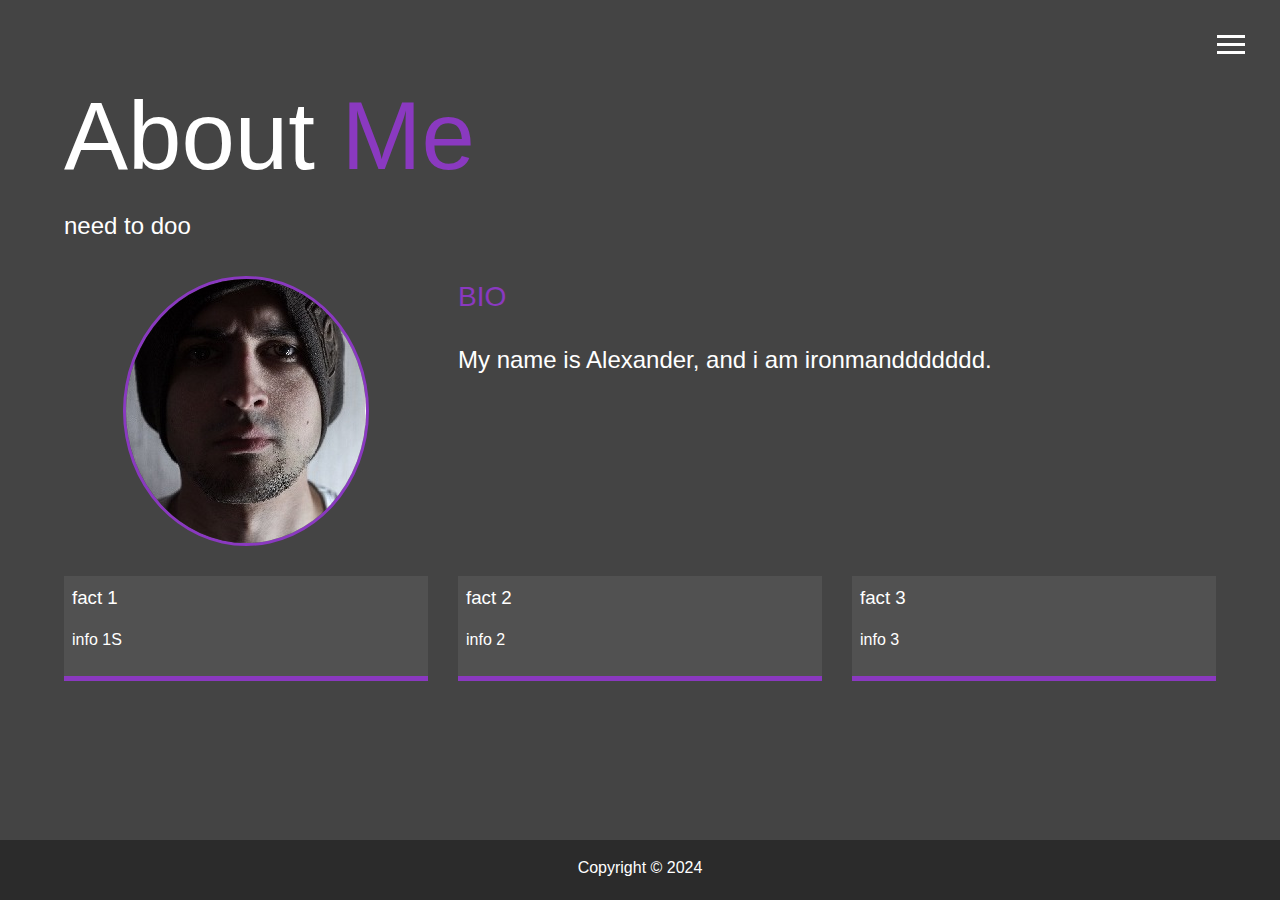
<file: about.html>
<!DOCTYPE html>
<html lang="en">

<head>
    <meta charset="UTF-8">
    <meta name="viewport" content="width=device-width, initial-scale=1.0">
    <meta http-equiv="X-UA-Compatible" content="ie=edge">
    <link rel="stylesheet" href="https://use.fontawesome.com/releases/v5.6.3/css/all.css" integrity="sha384-UHRtZLI+pbxtHCWp1t77Bi1L4ZtiqrqD80Kn4Z8NTSRyMA2Fd33n5dQ8lWUE00s/"
        crossorigin="anonymous">
    <link rel="stylesheet" href="css/main.css">
    <title>About</title>

</head>

<body">
    <header>
        <div class="menu-btn">
            <div class="btn-line"></div>
            <div class="btn-line"></div>
            <div class="btn-line"></div>
        </div>

        <nav class="menu">
            <div class="menu-branding">
                <div class="portrait">

                </div>
            </div>
            <ul class="menu-nav">
                <li class="nav-item">
                    <a href="index.html" class="nav-link">
                        Home
                    </a>
                </li>
                <li class="nav-item current">
                    <a href="about.html" class="nav-link">
                        About Me
                    </a>
                </li>
                <li class="nav-item">
                    <a href="work.html" class="nav-link">
                        My Work
                    </a>
                </li>
                <li class="nav-item">
                    <a href="contact.html" class="nav-link">
                        How To Reach Me
                    </a>
                </li>
            </ul>
        </nav>
    </header>

    <main id="about">
        <h1 class="lg-heading">
            About <span class="text-secondary">Me</span>
        </h1>
        <h2 class="sm-heading">
            need to doo
        </h2>
        <div class="about-info">
            <img src="img/portrait.jpg" alt="Alex Win" class="bio-image">


            <div class="bio">
                <h3 class="text-secondary">BIO</h3>
                <p>
                    My name is Alexander, and i am ironmanddddddd.</p>
            </div>

            <div class="job job-1">
                <h3>fact 1</h3>
                
                <p>info 1S</p>
            </div>
            <div class="job job-2">
                <h3>fact 2</h3>                
                <p>info 2</p>
            </div>
            <div class="job job-3">
                <h3>fact 3</h3>                
                <p>info 3</p>
            </div>
        </div>
    </main>

    <footer id="main-footer">
        Copyright &copy; 2024
    </footer>
    <script src="js/main.js"></script>
</body>

</html>
</file>
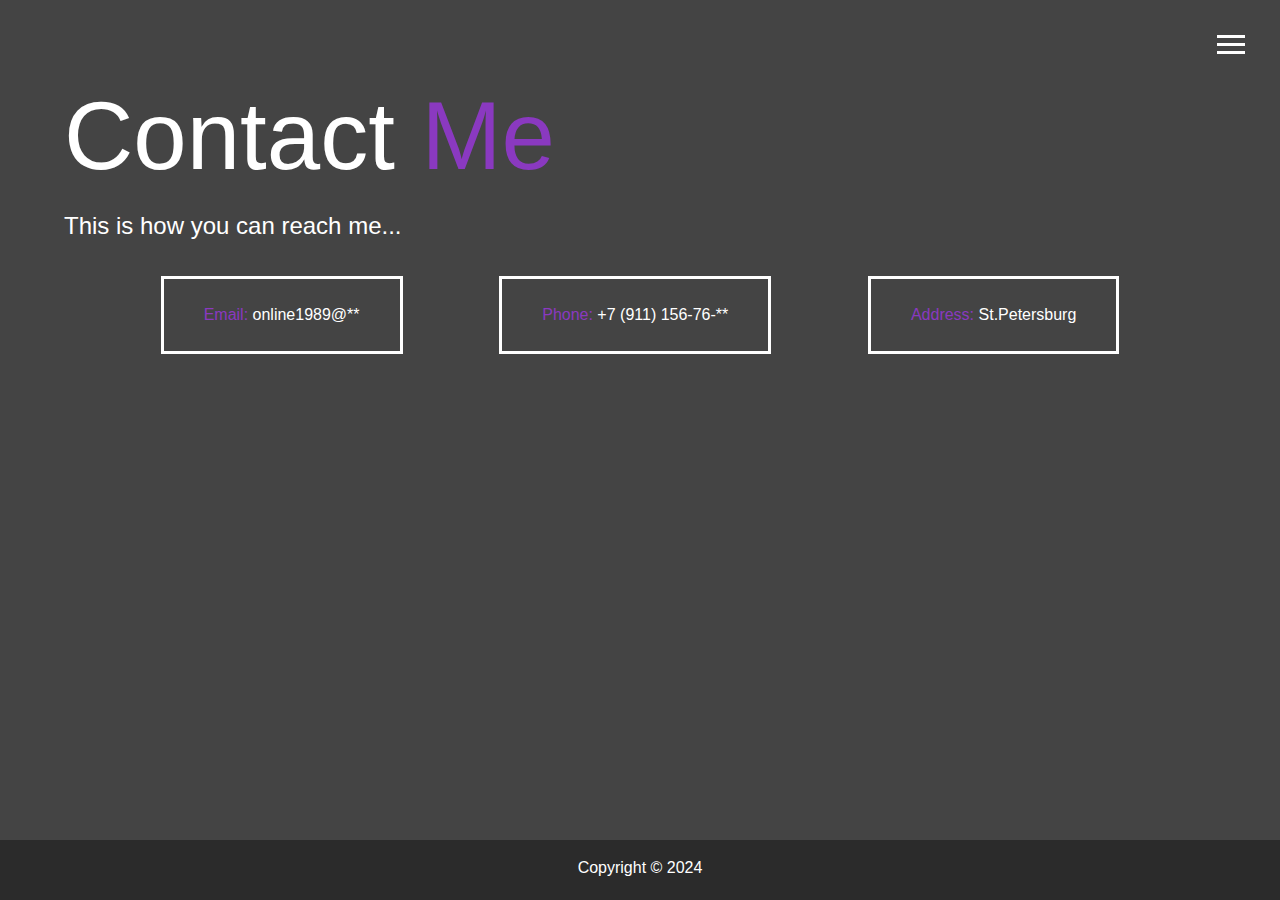
<file: contact.html>
<!DOCTYPE html>
<html lang="en">

<head>
    <meta charset="UTF-8">
    <meta name="viewport" content="width=device-width, initial-scale=1.0">
    <meta http-equiv="X-UA-Compatible" content="ie=edge">
    <link rel="stylesheet" href="https://use.fontawesome.com/releases/v5.6.3/css/all.css" integrity="sha384-UHRtZLI+pbxtHCWp1t77Bi1L4ZtiqrqD80Kn4Z8NTSRyMA2Fd33n5dQ8lWUE00s/"
        crossorigin="anonymous">
    <link rel="stylesheet" href="css/main.css">
    <title>Contact Me</title>

</head>

<body">
    <header>
        <div class="menu-btn">
            <div class="btn-line"></div>
            <div class="btn-line"></div>
            <div class="btn-line"></div>
        </div>

        <nav class="menu">
            <div class="menu-branding">
                <div class="portrait">

                </div>
            </div>
            <ul class="menu-nav">
                <li class="nav-item">
                    <a href="index.html" class="nav-link">
                        Home
                    </a>
                </li>
                <li class="nav-item">
                    <a href="about.html" class="nav-link">
                        About Me
                    </a>
                </li>
                <li class="nav-item">
                    <a href="work.html" class="nav-link">
                        My Work
                    </a>
                </li>
                <li class="nav-item current">
                    <a href="contact.html" class="nav-link">
                        How To Reach Me
                    </a>
                </li>
            </ul>
        </nav>
    </header>

    <main id="contact">
        <h1 class="lg-heading">
            Contact <span class="text-secondary">Me</span>
        </h1>
        <h2 class="sm-heading">
            This is how you can reach me...
        </h2>
        <div class="boxes">
            <div>
                <span class="text-secondary">Email:</span> online1989@**
            </div>
            <div>
                <span class="text-secondary">Phone:</span> +7 (911) 156-76-**
            </div>
            <div>
                <span class="text-secondary">Address:</span> St.Petersburg 
            </div>
        </div>
    </main>

    <footer id="main-footer">
        Copyright &copy; 2024
    </footer>
    <script src="js/main.js"></script>
    </body>

</html>
</file>
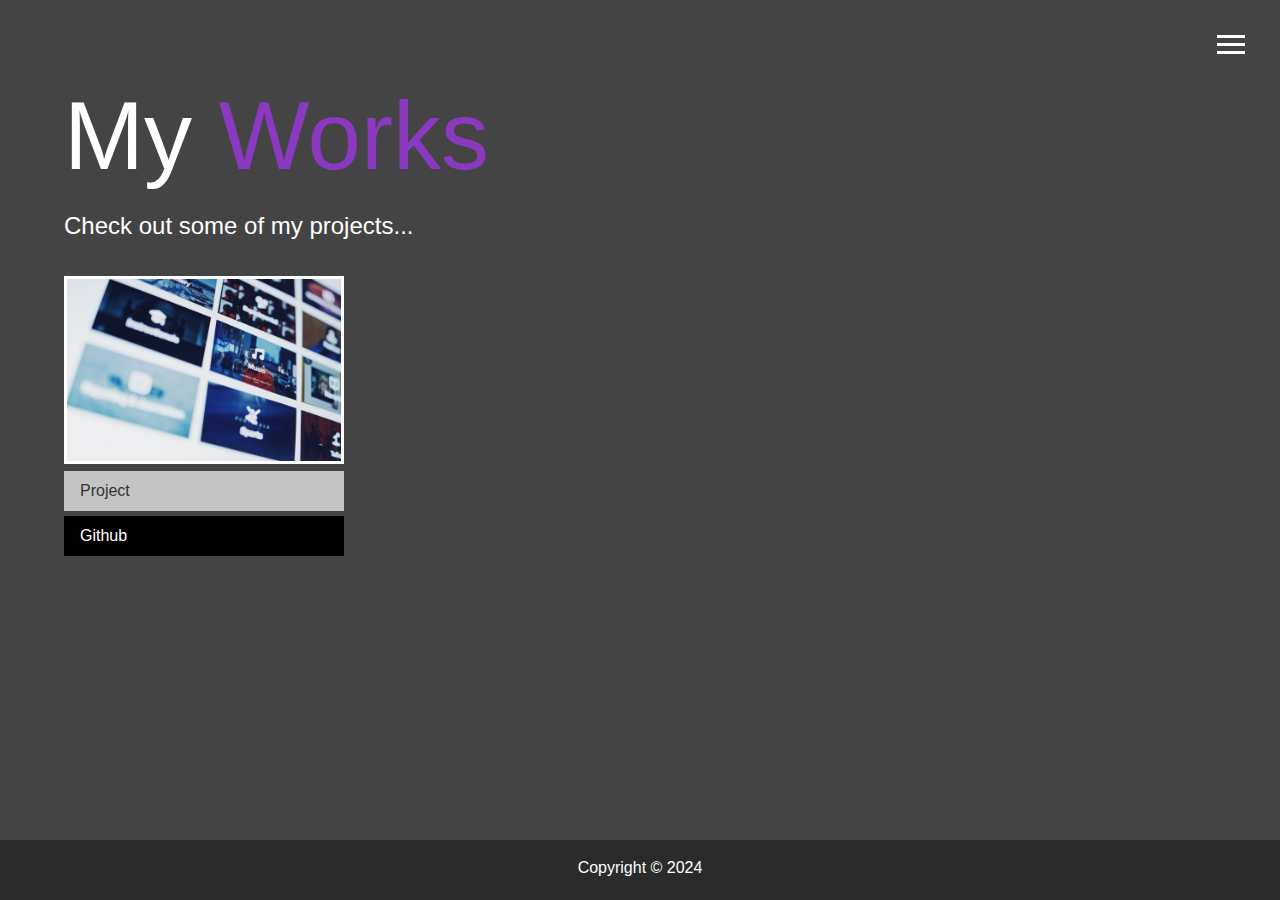
<file: work.html>
<!DOCTYPE html>
<html lang="en">

<head>
    <meta charset="UTF-8">
    <meta name="viewport" content="width=device-width, initial-scale=1.0">
    <meta http-equiv="X-UA-Compatible" content="ie=edge">
    <link rel="stylesheet" href="https://use.fontawesome.com/releases/v5.6.3/css/all.css" integrity="sha384-UHRtZLI+pbxtHCWp1t77Bi1L4ZtiqrqD80Kn4Z8NTSRyMA2Fd33n5dQ8lWUE00s/"
        crossorigin="anonymous">
    <link rel="stylesheet" href="css/main.css">
    <title>View My Work</title>

</head>

<body">
    <header>
        <div class="menu-btn">
            <div class="btn-line"></div>
            <div class="btn-line"></div>
            <div class="btn-line"></div>
        </div>

        <nav class="menu">
            <div class="menu-branding">
                <div class="portrait">

                </div>
            </div>
            <ul class="menu-nav">
                <li class="nav-item">
                    <a href="index.html" class="nav-link">
                        Home
                    </a>
                </li>
                <li class="nav-item">
                    <a href="about.html" class="nav-link">
                        About Me
                    </a>
                </li>
                <li class="nav-item current">
                    <a href="work.html" class="nav-link">
                        My Work
                    </a>
                </li>
                <li class="nav-item">
                    <a href="contact.html" class="nav-link">
                        How To Reach Me
                    </a>
                </li>
            </ul>
        </nav>
    </header>

    <main id="work">
        <h1 class="lg-heading">
            My <span class="text-secondary">Works</span>
        </h1>
        <h2 class="sm-heading">
            Check out some of my projects...
        </h2>
        <div class="projects">
            <div class="item">
                <a href="#"><img src="img/projects/project1.jpg" alt="Project"></a>
                <a href="#" class="btn-light"><i class="fas fa-eye"></i> Project </a>
                <a href="#" class="btn-dark"><i class="fab fa-github"></i> Github </a>
            </div>      
        </div>
    </main>

    <footer id="main-footer">
        Copyright &copy; 2024
    </footer>
    <script src="js/main.js"></script>
    </body>

</html>
</file>
<file: css/main.css>
.menu-btn {
	position: absolute;
	z-index: 3;
	right: 35px;
	top: 35px;
	cursor: pointer;
	transition: all 0.5s ease-out;
}
.menu-btn .btn-line {
	width: 28px;
	height: 3px;
	margin: 0 0 5px 0;
	background: #fff;
	transition: all 0.5s ease-out;
}
.menu-btn.close {
	transform: rotate(180deg);
}
.menu-btn.close .btn-line:nth-child(1) {
	transform: rotate(45deg) translate(5px, 5px);
}
.menu-btn.close .btn-line:nth-child(2) {
	opacity: 0;
}
.menu-btn.close .btn-line:nth-child(3) {
	transform: rotate(-45deg) translate(7px, -6px);
}

.menu {
	position: fixed;
	top: 0;
	width: 100%;
	visibility: hidden;
}
.menu.show {
	visibility: visible;
}
.menu-branding,
.menu-nav {
	display: flex;
	flex-flow: column wrap;
	align-items: center;
	justify-content: center;
	float: left;
	width: 50%;
	height: 100vh;
	overflow: hidden;
}
.menu-nav {
	margin: 0;
	padding: 0;
	background: #373737;
	list-style: none;
	transform: translate3d(0, -100%, 0);
	transition: all 0.5s ease-out;
}
.menu-nav.show {
	transform: translate3d(0, 0, 0);
}
.menu-branding {
	background: #444;
	transform: translate3d(0, 100%, 0);
	transition: all 0.5s ease-out;
}
.menu-branding.show {
	transform: translate3d(0, 0, 0);
}
.menu-branding .portrait {
	width: 250px;
	height: 250px;
	background: url('../img/portrait.jpg');
	border-radius: 50%;
	border: solid 3px #8a39c0;
}
.menu .nav-item {
	transform: translate3d(600px, 0, 0);
	transition: all 0.5s ease-out;
}
.menu .nav-item.show {
	transform: translate3d(0, 0, 0);
}
.menu .nav-item.current > a {
	color: #8a39c0;
}
.menu .nav-link {
	display: inline-block;
	position: relative;
	font-size: 30px;
	text-transform: uppercase;
	padding: 1rem 0;
	font-weight: 300;
	color: #fff;
	text-decoration: none;
	transition: all 0.5s ease-out;
}
.menu .nav-link:hover {
	color: #8a39c0;
}

.nav-item:nth-child(1) {
	transition-delay: 0.1s;
}

.nav-item:nth-child(2) {
	transition-delay: 0.2s;
}

.nav-item:nth-child(3) {
	transition-delay: 0.3s;
}

.nav-item:nth-child(4) {
	transition-delay: 0.4s;
}

* {
	box-sizing: border-box;
}

body {
	background: #444;
	color: #fff;
	height: 100%;
	margin: 0;
	font-family: 'Segoe UI', Tahoma, Geneva, Verdana, sans-serif;
	line-height: 1.5;
}
body#bg-img {
	background: url(../img/background.jpg);
	background-attachment: fixed;
	background-size: cover;
}
body#bg-img:after {
	content: '';
	position: absolute;
	top: 0;
	right: 0;
	width: 100%;
	height: 100%;
	z-index: -1;
	background: rgba(68, 68, 68, 0.9);
}

h1,
h2,
h3 {
	margin: 0;
	font-weight: 500;
}
h1.lg-heading,
h2.lg-heading,
h3.lg-heading {
	font-size: 6rem;
}
h1.sm-heading,
h2.sm-heading,
h3.sm-heading {
	margin-bottom: 2rem;
}

a {
	color: #fff;
	text-decoration: none;
}

header {
	position: fixed;
	z-index: 2;
	width: 100%;
}

.text-secondary {
	color: #8a39c0;
}

main {
	padding: 4rem;
	min-height: calc(100vh - 60px);
}
main .icons {
	margin-top: 1 rem;
}
main .icons a {
	padding: 0.4rem;
}
main .icons a:hover {
	color: #8a39c0;
	transition: all 0.5s ease-out;
}
main#home {
	overflow: hidden;
}
main#home h1 {
	margin-top: 20vh;
}

.about-info {
	display: grid;
	grid-gap: 30px;
	grid-template-areas:
		'bioimage bio bio'
		'job1 job2 job3';
	grid-template-columns: repeat(3, 1fr);
}
.about-info .bio-image {
	grid-area: bioimage;
	margin: auto;
	border-radius: 50%;
	border: #8a39c0 3px solid;
}
.about-info .bio {
	grid-area: bio;
	font-size: 1.5rem;
}
.about-info .job-1 {
	grid-area: job1;
}
.about-info .job-2 {
	grid-area: job2;
}
.about-info .job-3 {
	grid-area: job3;
}
.about-info .job {
	background: #515151;
	padding: 0.5rem;
	border-bottom: #8a39c0 5px solid;
}

.projects {
	display: grid;
	grid-gap: 0.7rem;
	grid-template-columns: repeat(3, 1fr);
}
.projects img {
	width: 100%;
	border: 3px #fff solid;
}
.projects img:hover {
	opacity: 0.5;
	border-color: #8a39c0;
	transition: all 0.5s ease-out;
}

.boxes {
	display: flex;
	flex-wrap: wrap;
	justify-content: space-evenly;
	align-items: center;
	margin-top: 1rem;
}
.boxes div {
	font-style: 2rem;
	border: 3px white solid;
	padding: 1.5rem 2.5rem;
	margin-bottom: 3rem;
	transition: all 0.5s ease-out;
}
.boxes div:hover {
	padding: 0.5rem 1.5rem;
	background: #8a39c0;
	color: #000;
}
.boxes div:hover span {
	color: #000;
}

.btn,
.btn-dark,
.btn-light {
	display: block;
	padding: 0.5rem 1rem;
	border: 0;
	margin-bottom: 0.3rem;
}
.btn:hover,
.btn-dark:hover,
.btn-light:hover {
	background: #8a39c0;
	color: #000;
}

.btn-dark {
	background: black;
	color: #fff;
}

.btn-light {
	background: #c4c4c4;
	color: #333;
}

#main-footer {
	text-align: center;
	padding: 1rem;
	background: #2b2b2b;
	color: #fff;
	height: 60px;
}

.qa_school {
	margin-bottom: 20px;
}

@media screen and (min-width: 1171px) {
	.projects {
		grid-template-columns: repeat(4, 1fr);
	}
}

@media screen and (mix-width: 769px) and (max-width: 1170px) {
	.projects {
		grid-template-columns: repeat(3, 1fr);
	}
}

@media screen and (max-width: 768px) {
	main {
		align-items: center;
		text-align: center;
	}
	main .lg-heading {
		line-height: 1;
		margin-bottom: 1rem;
	}
	ul.menu-nav,
	div.menu.branding {
		float: none;
		width: 100%;
		min-height: 0;
	}
	ul.menu-nav.show,
	div.menu.branding.show {
		transform: translate3d(0, 0, 0);
	}
	.menu-nav {
		height: 75vh;
		transform: translate3d(-100%, 0, 0);
		font-size: 24px;
	}
	.menu-branding {
		height: 25vh;
		width: 100%;
		transform: translate3d(100%, 0, 0);
	}
	.menu-branding .portrait {
		background: url('../img/small_portrait.jpg');
		width: 150px;
		height: 150px;
	}
	.about-info {
		grid-template-areas:
			'bioimage'
			'bio'
			'job1'
			'job2'
			'job3';
		grid-template-columns: 1fr;
	}
	.projects {
		grid-template-columns: repeat(2, 1fr);
	}
}

@media screen and (max-width: 500px) {
	main#home h1 {
		margin-top: 10vh;
	}
	.projects {
		grid-template-columns: repeat(1, 1fr);
	}
}
</file>
